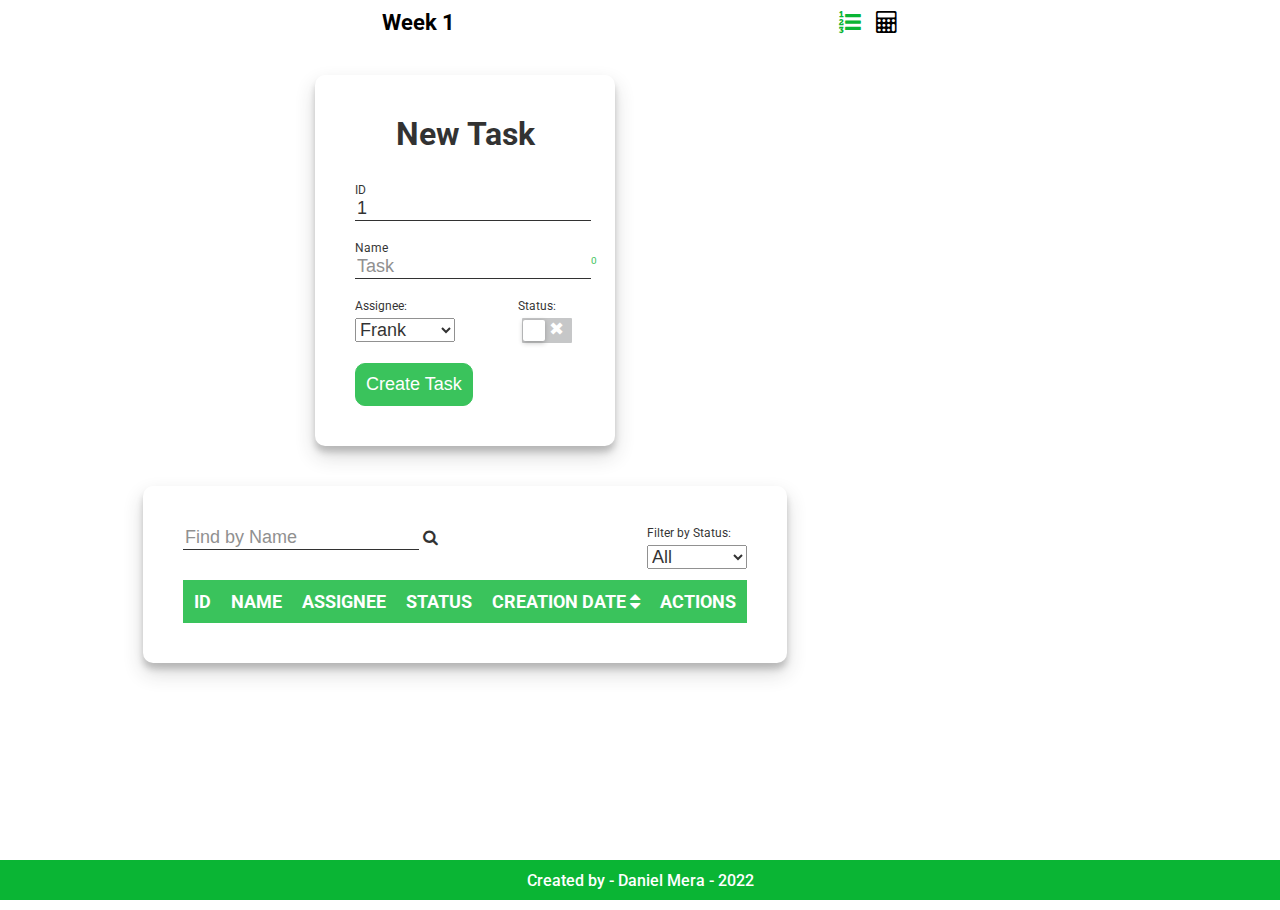
<file: index.html>
<!DOCTYPE html>
<html lang="en">
<head>
    <meta charset="UTF-8">
    <meta http-equiv="X-UA-Compatible" content="IE=edge">
    <meta name="viewport" content="width=device-width, initial-scale=1.0">
    <title>Assignment Week 1 - Todo List</title>
    <link rel="stylesheet" href="styles/style.css">
    <link rel="preconnect" href="https://fonts.googleapis.com">
    <link rel="preconnect" href="https://fonts.gstatic.com" crossorigin>
    <link href="https://fonts.googleapis.com/css2?family=Roboto:wght@400;500;700;900&display=swap" rel="stylesheet">
    <link href="https://maxcdn.bootstrapcdn.com/font-awesome/4.7.0/css/font-awesome.min.css" rel="stylesheet" integrity="sha384-wvfXpqpZZVQGK6TAh5PVlGOfQNHSoD2xbE+QkPxCAFlNEevoEH3Sl0sibVcOQVnN"
        crossorigin="anonymous">
</head>
<body>
    <header>
        <div class="logo">Week 1</div>
        <nav>
            <a class="active" title="Task List"><i class="fa fa-list-ol"></i></a>
            <a href="calculator.html" title="Bonus Calculator"><i class="fa fa-calculator"></i></a>
        </nav>
    </header>
    <main>
        <section class="form">
            <h1>New Task</h1>
            <form>
                <div class="input-box">
                    <label class="form-label" for="id">ID</label>
                    <input type="text" name="id" id="id" placeholder="ID" readonly>
                </div>
                <div class="input-box">
                    <label class="form-label" for="task">Name</label>
                    <div class="name-counter">
                        <input type="text" name="task" id="task" placeholder="Task" maxlength="100" required>
                        <span id="counter">0</span>
                    </div>
                </div>
                <div class="input-options">
                    <div>
                        <label class="form-label" for="assignee">Assignee: </label>
                        <select id="assignee" name="assignee">
                            <option value="Frank">Frank</option>
                            <option value="John">John</option>
                            <option value="Alice">Alice</option>
                            <option value="Mary">Mary</option>
                        </select>
                    </div>
                    <div>
                        <label class="form-label" for="status">Status: </label>
                        <input id="status" class="switch" type="checkbox" name="status">
                    </div>
                </div>
                <div>
                    <button id="addTask" type="submit">Create Task</button>
                </div>
            </form>
        </section>
        <section id="taskTable" class="task-table">
            <div class="topbar">
                <div class="search">
                    <input type="text" id="search" placeholder="Find by Name">
                    <i class="fa fa-search"></i>
                </div>
                <div class="filter">
                    <label for="filter">Filter by Status: </label>
                    <select name="filter" id="filter">
                        <option value="all">All</option>
                        <option value="true">Done</option>
                        <option value="false">Pending</option>
                    </select>
                </div>
            </div>
            <table>
                <thead id="thead">
                    <th>ID</th>
                    <th>NAME</th>
                    <th>ASSIGNEE</th>
                    <th>STATUS</th>
                    <th>CREATION DATE <i class="fa fa-sort"></i></th>
                    <th>ACTIONS</th>
                </thead>
                <tbody id="tbody">
                </tbody>
            </table>
        </section>
    </main>
    <footer> Created by - Daniel Mera - 2022</footer>
</body>
<script src="scripts/todo.js"></script>
</html>
</file>
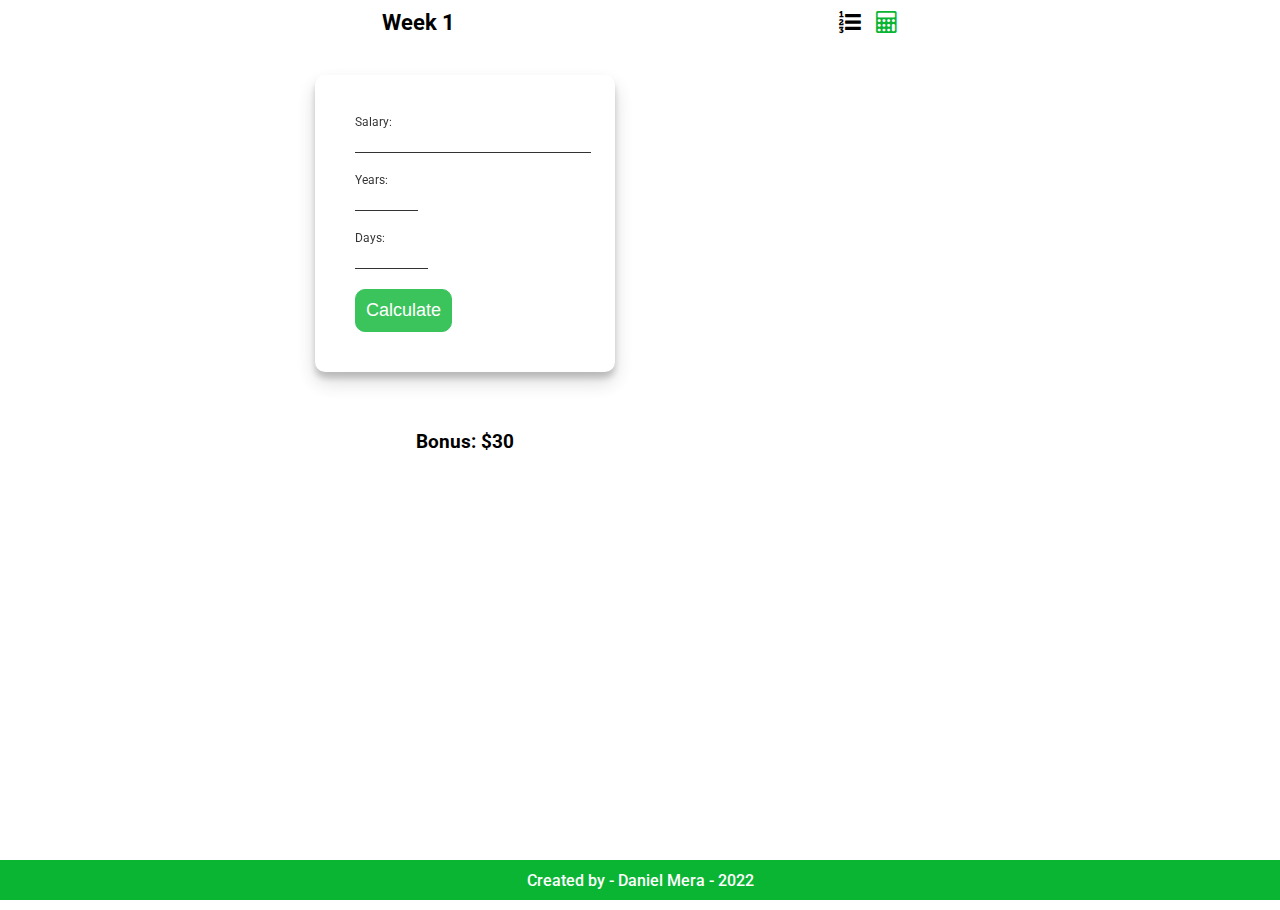
<file: calculator.html>
<!DOCTYPE html>
<html lang="en">
<head>
    <meta charset="UTF-8">
    <meta http-equiv="X-UA-Compatible" content="IE=edge">
    <meta name="viewport" content="width=device-width, initial-scale=1.0">
    <title>Assignment Week 1 - Bonus Calculator</title>
    <link rel="stylesheet" href="styles/style.css">
    <link rel="preconnect" href="https://fonts.googleapis.com">
    <link rel="preconnect" href="https://fonts.gstatic.com" crossorigin>
    <link href="https://fonts.googleapis.com/css2?family=Roboto:wght@400;500;700;900&display=swap" rel="stylesheet">
    <link href="https://maxcdn.bootstrapcdn.com/font-awesome/4.7.0/css/font-awesome.min.css" rel="stylesheet" integrity="sha384-wvfXpqpZZVQGK6TAh5PVlGOfQNHSoD2xbE+QkPxCAFlNEevoEH3Sl0sibVcOQVnN"
        crossorigin="anonymous">
</head>
<body>
    <header>
        <div class="logo">Week 1</div>
        <nav>
            <a href="index.html"  title="Task List"><i class="fa fa-list-ol"></i></a>
            <a class="active"  title="Bonus Calculator"><i class="fa fa-calculator"></i></a>
        </nav>
    </header>
    <main>
        <section class="form">
            <form>
                <div>
                    <label for="salary">Salary:</label>
                    <input id="salary" type="number" name="salary" min="1" required>
                </div>
                <div>
                    <label for="years">Years:</label>
                    <input id="years" type="number" name="years" min="0" max="35" required>
                </div>
                <div>
                    <label for="days">Days:</label>
                    <input id="days" type="number" name="days" min="1" max="364" required>
                </div>
                <button id="calculate" type="submit">Calculate</button>
            </form>
        </section>
        <section>
            <h3>Bonus: <span id="bonus">$30</span></h3>
        </section>
    </main>
    <footer>Created by - Daniel Mera - 2022</footer>
</body>
<script src="scripts/calculator.js"></script>
</html>
</file>
<file: styles/style.css>
:root {
    --third-color: #7ee99e;
    --secondary-color: #0ab534;
    --primary-font-color: black;
    --secondary-font-color: white;
    --card-border-radius: 10px;
    --card-padding: 40px;
    --card-shadow: rgba(0, 0, 0, 0.19) 0px 10px 20px, rgba(0, 0, 0, 0.23) 0px 6px 6px;
}

* {
    -webkit-font-smoothing: antialiased;
    text-rendering: optimizeLegibility;
}

html, body { height: 100%; }

body {
    /* background-image: linear-gradient(45deg, var(--left-color) 0%, var(--right-color) 100%); */
    background-position: center 0;
    background-repeat: no-repeat;
    background-size: cover;
    -webkit-background-size: cover;
    -o-background-size: cover;
    -moz-background-size: cover;
    -ms-background-size: cover;
    min-height: 100vh;
    margin: 0;
    width: vw;
    font-family: 'Roboto', sans-serif;
}

header, main {
    margin: 0 auto;
    max-width: 900px;
    padding: 0 15px;
}

header {
    display: flex;
    justify-content: space-around;
    margin-top: 10px;
    font-size: 22px;
}

@media (max-width: 400px){
    header, .topbar{
        flex-direction: column;
        align-items: center;
    }
}

.logo{
    font-weight: 700;
}

nav{
    display: flex;
    gap: 15px;
}

nav a{
    cursor: pointer;
    text-decoration: none;
    color: var(--primary-font-color);
}


nav a:hover{
    color: var(--secondary-color);
}
.active{
    color: var(--secondary-color);
}

main{
    margin: 40px 0 40px 0;
    display: flex;
    flex-direction: column;
    align-items: center;
    gap: 40px;
    padding-bottom: 5rem;
}

.topbar{
    display: flex;
    justify-content: space-between;
    gap: 20px;
    margin-bottom: 10px;
}

.form{
    display: flex;
    flex-direction: column;
    padding: var(--card-padding);
    border-radius: var(--card-border-radius);
    width: 300px;
    /* background: var(--right-color); */
    box-sizing: border-box;
    box-shadow: var(--card-shadow);
    opacity: 0.8;
}

.form h1{
    margin: 0 0 30px;
    padding: 0;
    text-align: center;
    color: var(--primary-font-color);
}

label {
    display:block;
    font-size: 12px;
    color: var(--primary-font-color);
}

input {
    font-size: 18px;
    background: transparent;
    border: none;
    outline: none;
    color: var(--primary-font-color);
    border-bottom: 1px solid var(--primary-font-color);
    margin-bottom: 20px;
}

.name-counter{
    display: flex;
}

#counter{
    color: var(--secondary-color);
    font-size: 10px;
}

.input-options{
    display: flex;
    justify-content: space-between;
    gap: 15px;
}

input.switch {
    display: inline-block;
    cursor: pointer;
    height: 20px;
    width: 50px;
    position: relative;
    margin-top:10px;
}

input.switch:checked::before {
    background: var(--secondary-color);
}

input.switch::before{
    font-size: 18px;
    color: white;
    box-shadow: 0 0 1px 1px white;
    content: '✔ ✖';
    display: block;
    position: absolute;
    background: #b9babb;
    width: 50px;
    border-radius: 1px;
    height: 25px;
    top: -5px;
    left: 0px;
    text-align: center;
}

input.switch::after {
    content: '';
    display: block;
    position: absolute;
    background: white;
    border-radius: 2px;
    width: 22px;
    height: 21px;
    top: -3px;
    left: 1px;
    box-shadow: 0 0.1em 0.3em rgba(0,0,0,0.3);
    transition: all 300;
}

input.switch:checked::after {
    left: 26px; 
 }

 select{
    width: 100px;
    margin-top: 5px;
    font-size: 18px;
 }

button{
    background-color: var(--secondary-color);
    border: #0ab534 1px solid;
    border-radius: 10px;
    color: white;
    font-size: 18px;
    padding: 10px;
    cursor: pointer;
    transition: all 300;
 }

 .form button:hover{
    background-color: white;
    color: var(--secondary-color);
    border: #0ab534 1px solid;
 }

 .form button:disabled{
    background-color: #b9babb;
    color: var(--primary-font-color);
    border: #b9babb 1px solid;
 }

table {
    border-spacing: 0;
}

 .task-table{
    /* margin: 10px 70px 70px; */
    box-shadow: var(--card-shadow);
    opacity: 0.8;
    border-radius: var(--card-border-radius);
    padding: var(--card-padding);
    border-collapse: collapse;
    max-width: 900px;
 }

 .task-table table{
    border: var(--secondary-color) 1px solid;
 }

 .task-table thead{
    font-size: 18px;
    background-color: var(--secondary-color);
    color: white;
 }

 .fa-sort, .fa-sort-up, .fa-sort-down{
    cursor: pointer;
 }

 .task-table th, .task-table td{
    border: none;
    padding: 10px;
    text-align: center;
 }

 .task-table tbody{
    font-size: 18px;
 }

 .task-table tbody tr:hover{
    background-color: var(--third-color);
 }

 .task-table tr:nth-child(even){
    background-color: #f2f2f2;
 }


 @media (max-width: 600px){
    .task-table{
        padding: 10px;
        max-width: 90%;
    }
    .task-table table{
        display: block;
    }
    .task-table:before{
        content: "Scroll horizontally to see the table";
        display: block;
        text-align: right;
        font-size: 10px;
        color: white;
        padding: 0 0 5px;
    }
    .task-table thead, .task-table tbody, .task-table thead th{
        display: block;
    }
    .task-table thead th:last-child{
        border-bottom: none;
    }
    .task-table thead {
        float: left;
    }
    .task-table tbody {
        width: auto;
        position: relative;
        overflow-x: auto;
    }
    .task-table td, .task-table th{
        padding: 10px .625em .625em .625em;
        height: 50px;
        vertical-align: middle;
        box-sizing: border-box;
        overflow-x: hidden;
        overflow-y: auto;
        width: 100px;
        font-size: 12px;
    }
    .task-table thead th{
        text-align: left;
        border-bottom: 1px solid var(--secondary-color);
    }
    .task-table tbody tr{
        display: table-cell;
    }
    .task-table tbody tr:nth-child(odd){
        background: none;
    }
    .task-table tbody tr:nth-child(even){
        background: transparent;
    }
    .task-table tbody tr:nth-child(odd)::before{
        background: #F8F8F8;
        border-right: 1px solid #E0E0E0;
    }
    .task-table tr td:nth-child(even){
        border-right: 1px solid #E0E0E0;
    }
    .task-table tbody td {
        display: block;
        text-align: center;
    }
 }

a{
    text-decoration: none;
}

 .delete-item {
    color: red;
 }

 .check-item {
    color: var(--secondary-color);
 }

 .check-item i:hover{
    color: white;
    background-color: var(--secondary-color);
 }

 .delete-item i:hover{
    color: white;
    background-color: red;
 }

 footer{
    display: flex;
    justify-content: center;
    align-items: center;
    height: 2.5rem;
    background-color: var(--secondary-color);
    color: var(--secondary-font-color);
    font-weight: 500;
    position: fixed;
    width: 100vw;
    bottom: 0;
 }
</file>
